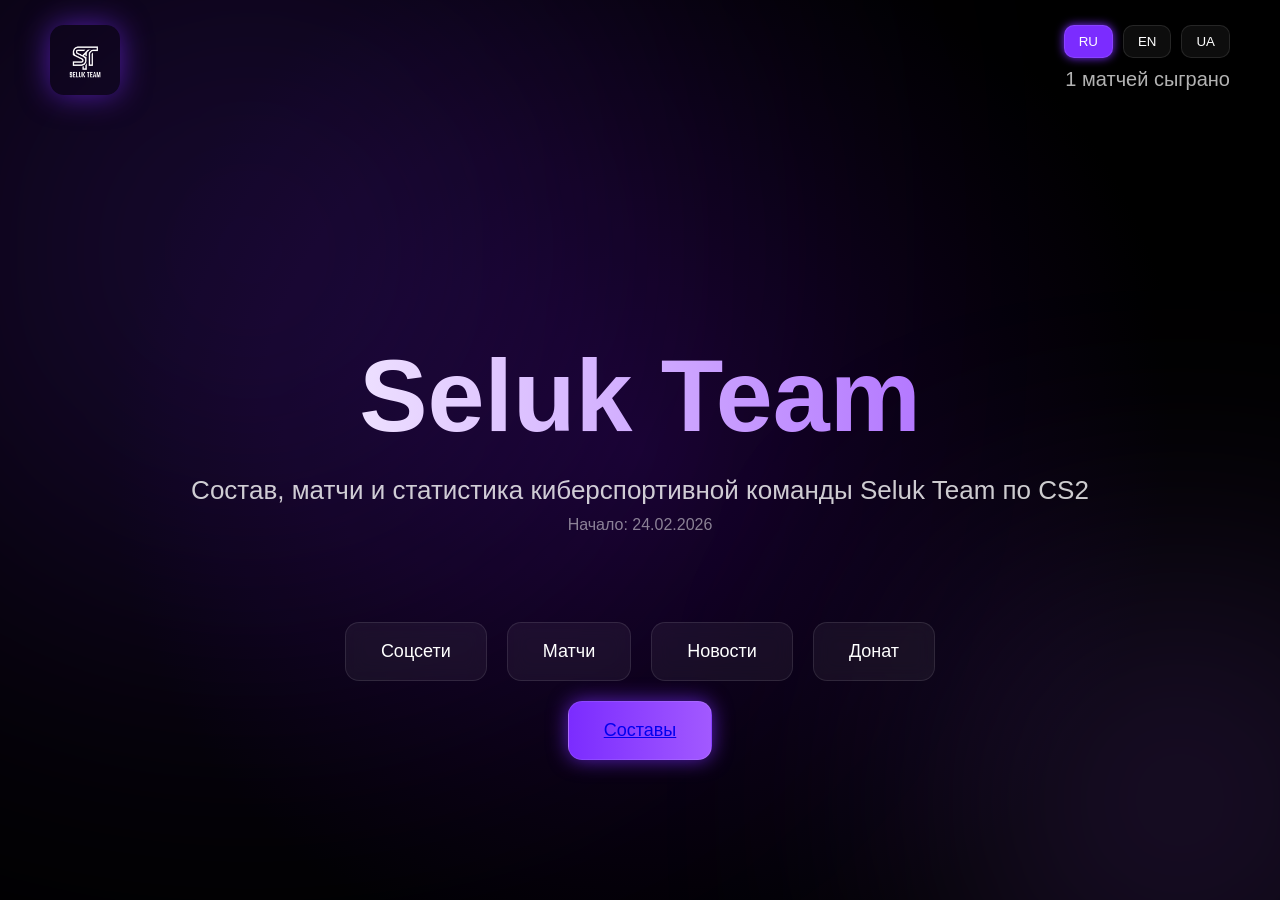
<file: Index.html>
<!DOCTYPE html>
<html lang="ru">

<head>
    <meta charset="UTF-8">
    <meta name="viewport" content="width=device-width, initial-scale=1.0">
    <title>Seluk Team</title>
    <link rel="stylesheet" href="Style.css">
</head>

<body>

    <header class="header">
        <img src="./Media/logo.webp" class="logo" alt="Seluk Team Logo" loading="lazy">

        <div class="top-right">
            <div class="lang">
                <button class="lang-btn" data-lang="ru">RU</button>
                <button class="lang-btn" data-lang="en">EN</button>
                <button class="lang-btn" data-lang="ua">UA</button>
            </div>

            <div class="matches-counter">
                <span class="matches-num">48</span>
                <span data-key="matches_played">matches played</span>
            </div>
        </div>
    </header>

    <main class="hero">

        <section class="center">
            <h1 data-key="title">Seluk Team</h1>

            <p class="subtitle" data-key="subtitle">
                Esports team
            </p>

            <p class="start" data-key="start">
                Start: 02.24.25
            </p>
        </section>

        <nav class="bottom-nav">
            <a data-page="social" data-key="social">Social</a>
            <a data-page="matches" data-key="matches">Matches</a>
            <a data-page="news" data-key="news">News</a>
            <a data-page="donate" data-key="donate">Donate</a>
            <a href="rosters.html" class="rosters" data-key="rosters">Rosters</a>
        </nav>

    </main>

    <script src="Script.js" defer></script>

</body>

</html>
</file>
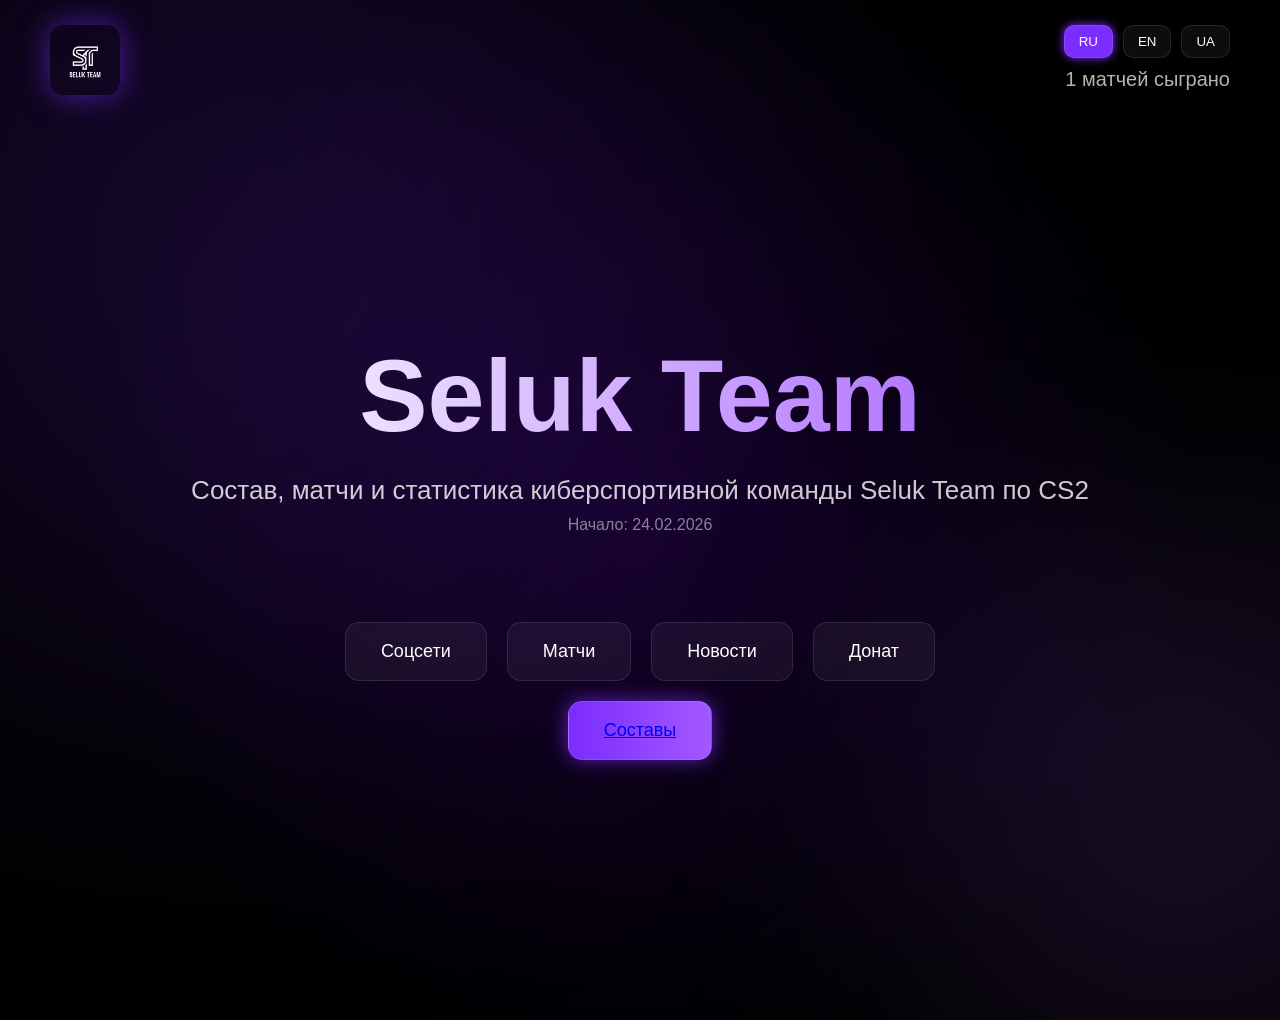
<file: index.html>
<!DOCTYPE html>
<html lang="ru">

<head>
    <meta charset="UTF-8">

    <title>Seluk Team — CS2 Esports Team | Players, Matches, Stats</title>
    <meta name="description" content="Seluk Team — CS2 esports team. Roster, players, match statistics and latest news.">
    <meta name="description" content="Seluk Team — киберспортивная команда по Counter-Strike 2. Состав команды, игроки, статистика матчей и новости CS2.">
    <meta name="author" content="Seluk Team">
    <meta name="robots" content="index, follow">

    <link rel="canonical" href="https://selukteam-create.github.io/Seluk-site/">

    <meta property="og:title" content="Seluk Team — CS2 команда">
    <meta property="og:description" content="Состав, игроки и матчи Seluk Team">
    <meta property="og:type" content="website">
    <meta property="og:url" content="https://selukteam-create.github.io/Seluk-site/">
    <meta property="og:image" content="https://selukteam-create.github.io/Seluk-site/Media/logo.webp">

    <meta name="viewport" content="width=device-width, initial-scale=1.0">
    <meta name="theme-color" content="#0f001f">

    <link rel="icon" href="./favicon.ico?v=2">

    <link href="https://fonts.googleapis.com/css2?family=Inter:wght@400;600;800&display=swap" rel="stylesheet">
    <link rel="stylesheet" href="Style.css">
</head>

<body>

<header class="header">
    <img src="./Media/logo.webp" class="logo" alt="Seluk Team Logo" loading="lazy">

    <div class="top-right">
        <div class="lang">
            <button class="lang-btn" data-lang="ru">RU</button>
            <button class="lang-btn" data-lang="en">EN</button>
            <button class="lang-btn" data-lang="ua">UA</button>
        </div>

        <div class="matches-counter">
            <span class="matches-num"></span>
            <span data-key="matches_played">matches played</span>
        </div>
    </div>
</header>

<main class="hero">

    <section class="center">
        <h1 data-key="title">Seluk Team</h1>

        <p class="subtitle" data-key="subtitle">
            Esports team
        </p>

        <p class="start" data-key="start">
            Start: 02.24.25
        </p>

        <p class="seo-text" data-key="seo_text" style="display:none;">
            Seluk Team esports team
        </p>
    </section>

    <nav class="bottom-nav">
        <a data-page="social" data-key="social">Social</a>
        <a data-page="matches" data-key="matches">Matches</a>
        <a data-page="news" data-key="news">News</a>
        <a data-page="donate" data-key="donate">Donate</a>
        <a href="rosters.html" class="rosters" data-key="rosters">Rosters</a>
    </nav>

</main>

<section class="socials container"></section>


<script src="Script.js" defer></script>

</body>
</html>
</file>
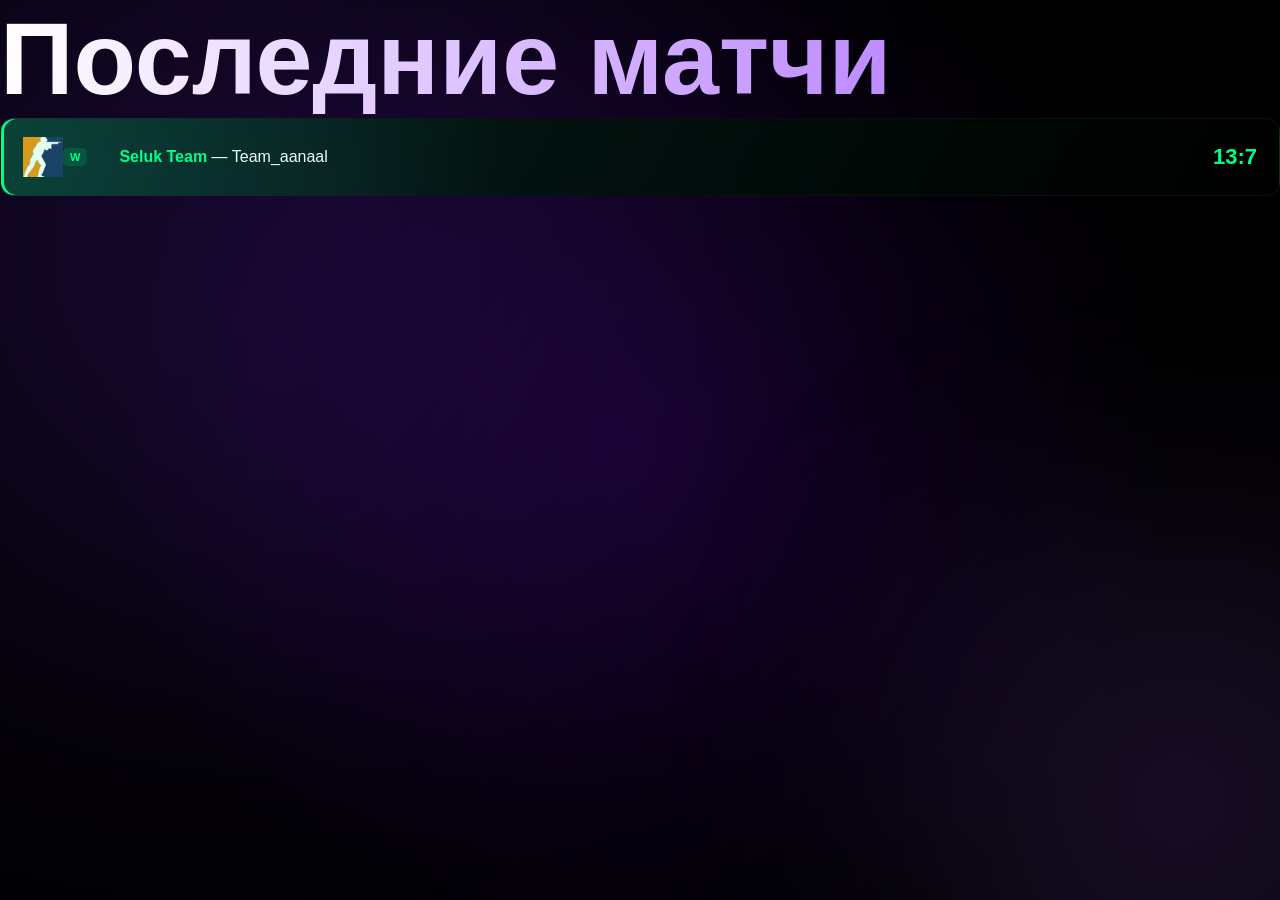
<file: matches.html>
<!DOCTYPE html>
<html lang="ru">

<head>
    <meta charset="UTF-8">
    <meta name="viewport" content="width=device-width, initial-scale=1.0">
    <link rel="icon" href="/Seluk-site/favicon.ico">
    <link rel="icon" href="./favicon.ico?v=2">
    <title>Seluk Team - Matches</title>
    <link rel="stylesheet" href="Style.css">
</head>

<body>

    <main class="matches-page">

        <h1 class="matches-title" data-key="recent_matches">RECENT MATCHES</h1>

        <section id="matches"></section>

        <div class="waves">
            <span></span>
            <span></span>
            <span></span>
        </div>

    </main>

    <script src="Script.js"></script>
    <script src="matches.js"></script>

    <script>
        document.addEventListener("DOMContentLoaded", () => {
            setTimeout(() => {
                if (typeof applyTranslations === "function") {
                    applyTranslations();
                }
            }, 50);
        });
    </script>

</body>

</html>
</file>
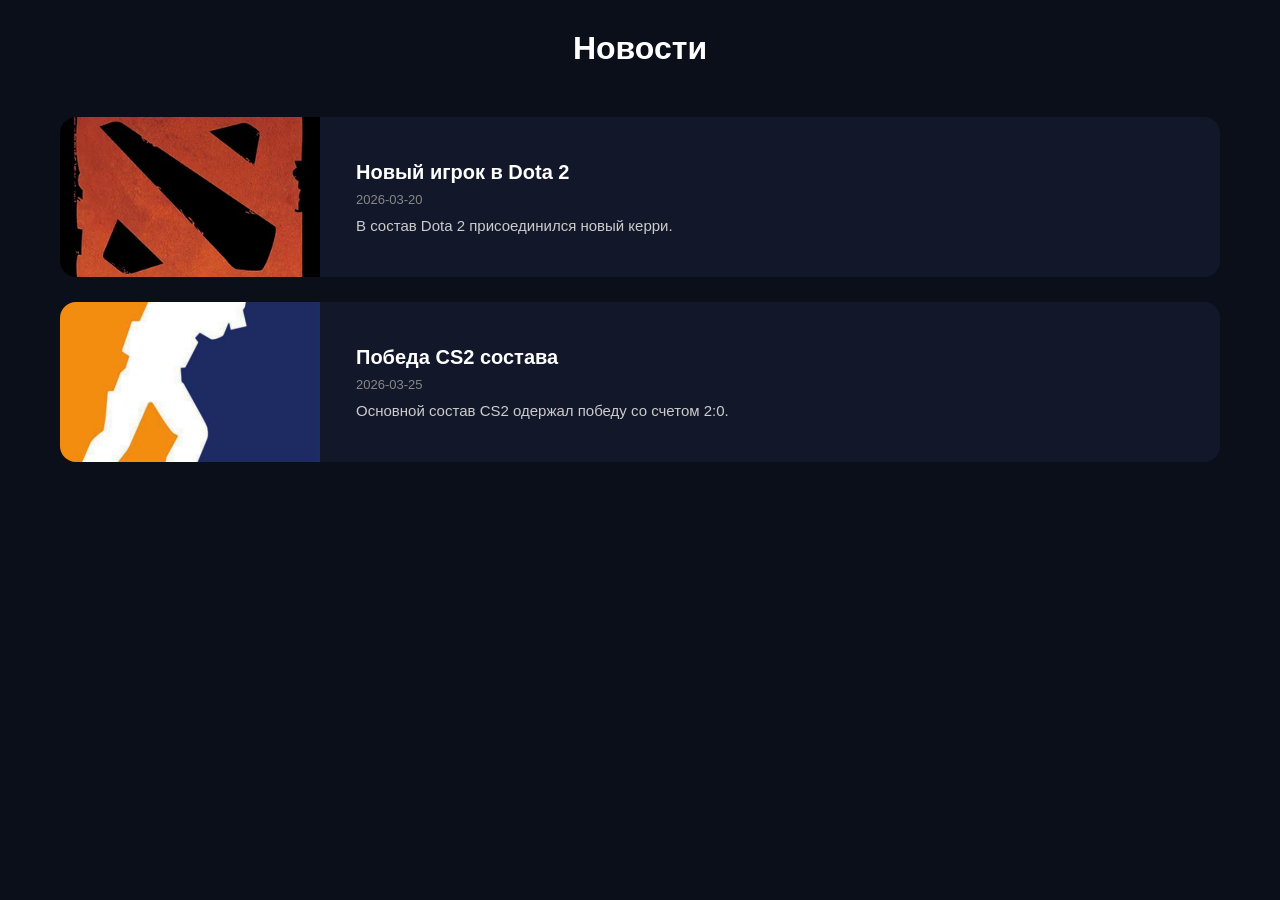
<file: news.html>
<!DOCTYPE html>
<html lang="ru">

<head>
    <meta charset="UTF-8">
    <meta name="viewport" content="width=device-width, initial-scale=1.0">
    <link rel="icon" href="/Seluk-site/favicon.ico">
    <link rel="icon" href="./favicon.ico?v=2">
    <title>Seluk Team - News</title>
    <link rel="stylesheet" href="./news.css">
</head>

<body>

    <header>
        <h1 data-key="news_title">Новости</h1>
    </header>

    <main>
        <div id="news-container"></div>
    </main>

    <script src="./Script.js"></script>
    <script src="./news.js"></script>

    <script>
        document.addEventListener("DOMContentLoaded", () => {
            setTimeout(() => {
                if (typeof applyTranslations === "function") {
                    applyTranslations();
                }
            }, 50);
        });
    </script>

</body>

</html>
</file>
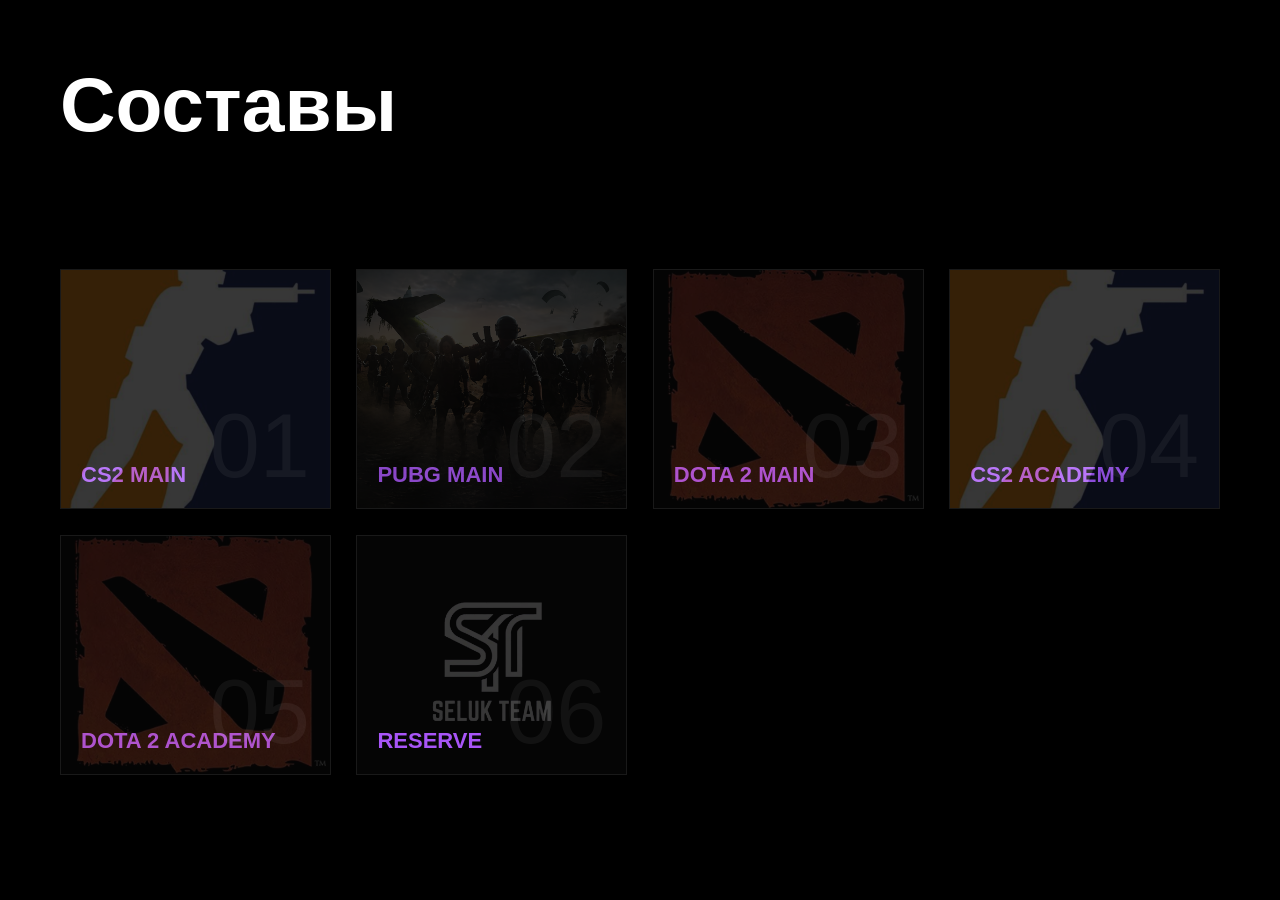
<file: rosters.html>
<!DOCTYPE html>
<html lang="ru">

<head>
    <meta charset="UTF-8">
    <meta name="viewport" content="width=device-width, initial-scale=1.0">
    <title>Seluk Team - Rosters</title>
    <link rel="icon" href="/Seluk-site/favicon.ico">
    <link rel="icon" href="./favicon.ico?v=2">
    <link rel="stylesheet" href="rosters.css">
</head>

<body>

    <main>

        <h1 class="title" data-key="rosters">ROSTERS</h1>

        <div class="grid" id="grid">

            <div class="roster-card" data-roster="cs2-main">
                <span class="roster-name" data-key="cs2_main">CS2 MAIN</span>
            </div>
            <div class="roster-card" data-roster="pubg-main">
                 <span class="roster-name" data-key="pubg_main">PUBG MAIN</span>
            </div>

            <div class="roster-card" data-roster="dota-main">
                <span class="roster-name" data-key="dota_main">DOTA 2 MAIN</span>
            </div>

        </div>

    </main>

    <script src="Script.js"></script>
    <script src="rosters.js"></script>

    <script>
        document.addEventListener("DOMContentLoaded", () => {
            setTimeout(() => {
                if (typeof applyTranslations === "function") {
                    applyTranslations();
                }
            }, 50);
        });
    </script>

</body>

</html>
</file>
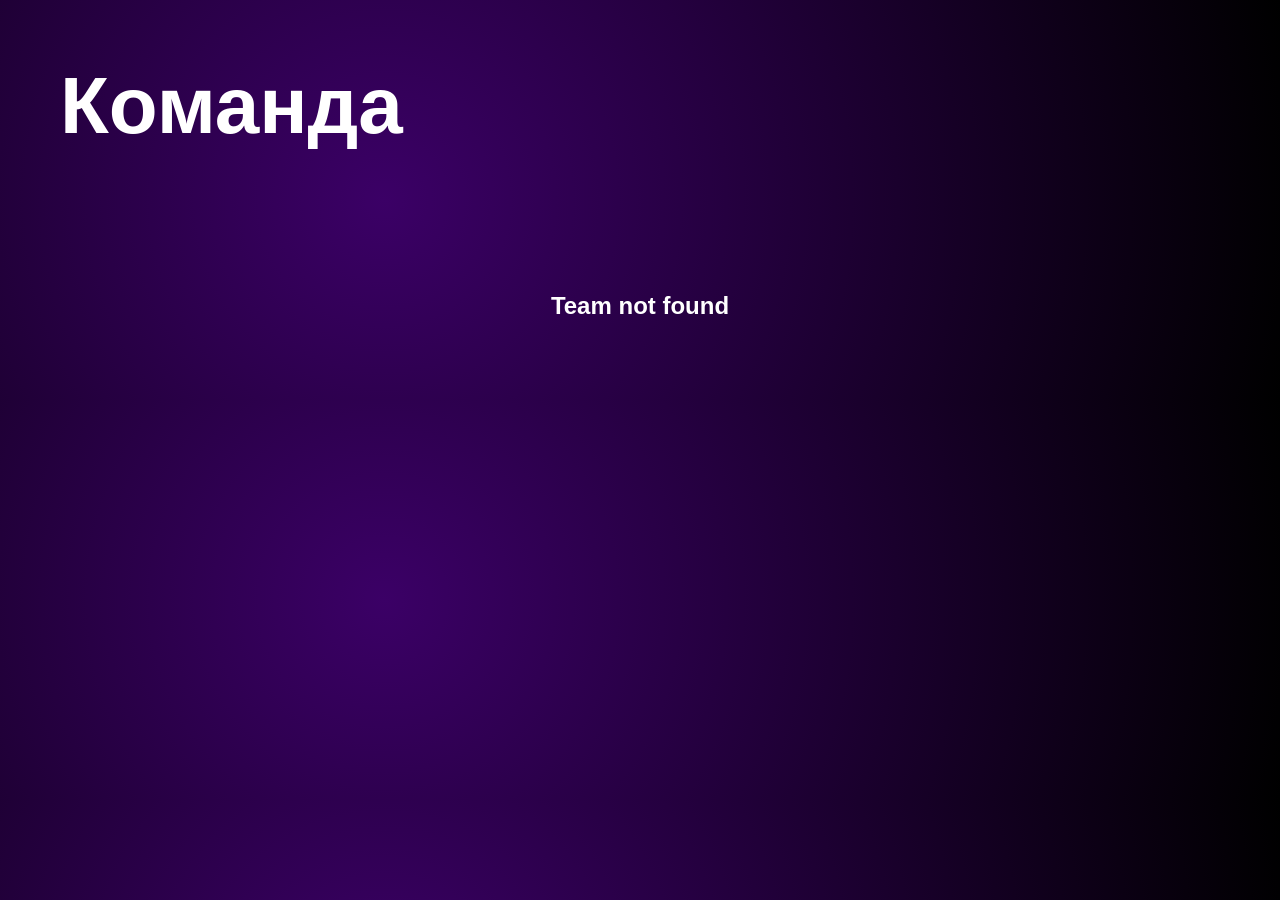
<file: team.html>
<!DOCTYPE html>
<html lang="ru">

<head>
    <meta charset="UTF-8">
    <title>Seluk Team - Team</title>
    <link rel="icon" href="/Seluk-site/favicon.ico">
    <link rel="icon" href="./favicon.ico?v=2">
    <link rel="stylesheet" href="team.css">
</head>

<body>

    <h1 class="team-title" data-key="team">TEAM</h1>

    <div id="team" class="players"></div>

    <!-- 1. перевод -->
    <script src="Script.js"></script>

    <!-- 2. логика -->
    <script src="team.js"></script>
    <div id="team"></div>

    <!-- 3. фикс -->
    <script>
        document.addEventListener("DOMContentLoaded", () => {
            setTimeout(() => {
                if (typeof applyTranslations === "function") {
                    applyTranslations();
                }
            }, 50);
        });

    </script>

</body>

</html>
</file>
<file: Style.css>
:root {
    --purple: #7b2cff;
}

* {
    margin: 0;
    padding: 0;
    box-sizing: border-box;
    font-family: Arial;
}

body {
    background: radial-gradient(circle at center, #140028, #000 70%);
    color: white;
    min-height: 100vh;
    overflow-x: hidden;
}

body::before {
    content: "";
    position: fixed;
    width: 900px;
    height: 900px;
    background: radial-gradient(circle, rgba(123, 44, 255, 0.25), transparent);
    top: -200px;
    left: -200px;
    filter: blur(150px);
    z-index: -1;
}

body::after {
    content: "";
    position: fixed;
    width: 600px;
    height: 600px;
    background: radial-gradient(circle, rgba(162, 89, 255, 0.2), transparent);
    bottom: -200px;
    right: -200px;
    filter: blur(120px);
    z-index: -1;
}

.header {
    position: absolute;
    top: 0;
    width: 100%;
    padding: 25px 50px;
    display: flex;
    justify-content: space-between;
    align-items: flex-start;
}

.top-right {
    display: flex;
    flex-direction: column;
    align-items: flex-end;
    gap: 10px;
}

.logo {
    width: 80px;
    border-radius: 14px;
    box-shadow: 0 0 30px rgba(123, 44, 255, 0.6);
    transition: 0.3s;
}

.logo:hover {
    transform: scale(1.1);
}

/* LANG */
.lang {
    display: flex;
    gap: 10px;
}

.lang-btn {
    padding: 8px 14px;
    border-radius: 10px;
    border: 1px solid rgba(255, 255, 255, 0.1);
    background: rgba(255, 255, 255, 0.05);
    color: white;
    cursor: pointer;
    transition: 0.3s;
}

.lang-btn.active {
    background: var(--purple);
    box-shadow: 0 0 10px var(--purple);
}

.lang-btn:hover {
    background: rgba(123, 44, 255, 0.3);
}

/* MATCH COUNTER */
.matches-counter {
    font-size: 20px;
    opacity: 0.7;
}

.hero {
    height: 100vh;
    display: flex;
    flex-direction: column;
    justify-content: center;
    align-items: center;
}

.center {
    text-align: center;
    transition: transform 0.2s ease;
}

h1 {
    font-size: 170px;
    background: linear-gradient(90deg, #fff, #a259ff);
    -webkit-background-clip: text;
    color: transparent;
}

.subtitle {
    font-size: 26px;
    opacity: 0.8;
    margin-top: 10px;
}

.start {
    font-size: 16px;
    opacity: 0.5;
}

.bottom-nav {
    position: absolute;
    bottom: 60px;

    left: 50%;
    transform: translateX(-50%);

    display: flex;
    gap: 30px;
}

.bottom-nav a {
    padding: 20px 36px;
    font-size: 16px;
    border-radius: 14px;
    background: rgba(255, 255, 255, 0.05);
    border: 1px solid rgba(255, 255, 255, 0.1);
    cursor: pointer;
    transition: 0.3s;
    position: relative;
    overflow: hidden;
}

.bottom-nav a:hover {
    transform: translateY(-8px) scale(1.08);
    box-shadow: 0 0 35px rgba(123, 44, 255, 0.9);
}

.bottom-nav a::before {
    content: "";
    position: absolute;
    width: 0%;
    height: 2px;
    bottom: 0;
    left: 0;
    background: var(--purple);
    transition: 0.3s;
}

.bottom-nav a:hover::before {
    width: 100%;
}

.bottom-nav .rosters {
    background: linear-gradient(90deg, #7b2cff, #a259ff);
    box-shadow: 0 0 20px rgba(123, 44, 255, 0.7);
    animation: pulse 2s infinite;
}

@keyframes pulse {
    0% {
        box-shadow: 0 0 10px rgba(123, 44, 255, 0.5);
    }

    50% {
        box-shadow: 0 0 35px rgba(123, 44, 255, 1);
    }

    100% {
        box-shadow: 0 0 10px rgba(123, 44, 255, 0.5);
    }
}

/* ANIMATION TEXT */
.fade-up {
    opacity: 0;
    transform: translateY(60px) scale(0.95);
    animation: fadeUp 1.2s cubic-bezier(.2, .8, .2, 1) forwards;
}

.delay-1 {
    animation-delay: 0.3s;
}

.delay-2 {
    animation-delay: 0.6s;
}

.delay-3 {
    animation-delay: 0.9s;
}

@keyframes fadeUp {
    to {
        opacity: 1;
        transform: translateY(0) scale(1);
    }
}

.match {
    display: flex;
    align-items: center;
    justify-content: space-between;

    padding: 18px 22px;
    margin-bottom: 14px;

    background: rgba(10, 10, 10, 0.85);
    backdrop-filter: blur(10px);

    border-radius: 14px;
    border: 1px solid rgba(255, 255, 255, 0.05);

    cursor: pointer;

    position: relative;
    overflow: hidden;

    opacity: 0;
    transform: translateY(20px) scale(0.98);
    animation: fadeIn 0.5s ease forwards;

    transition: 0.25s;
}

.match:hover {
    transform: scale(1.02);
    border-color: rgba(0, 255, 150, 0.4);
    box-shadow: 0 0 25px rgba(0, 255, 150, 0.15);
}

.match::before {
    content: "";
    position: absolute;
    inset: 0;

    opacity: 0.12;
    transition: 0.3s;
    pointer-events: none;
}

.match.win::before {
    background: linear-gradient(120deg, #00ff88, transparent);
}

.match.lose::before {
    background: linear-gradient(120deg, #ff2e2e, transparent);
}

.match:hover::before {
    opacity: 0.15;
}

.match-icon {
    width: 40px;
}

.teams {
    flex: 1;
    margin-left: 20px;
}

.our {
    color: #00ff88;
    font-weight: bold;
}

.score {
    font-size: 22px;
    font-weight: bold;
}

@keyframes fadeIn {
    to {
        opacity: 1;
        transform: translateY(0);
    }
}


.hint.show {
    opacity: 1;
    transform: translateX(-50%) translateY(0);
}

.hint {
    position: fixed;
    bottom: 30px;
    left: 50%;
    transform: translateX(-50%) translateY(20px);

    background: rgba(0, 0, 0, 0.9);
    color: #00ff88;

    padding: 10px 18px;
    border-radius: 10px;

    opacity: 0;
    z-index: 9999;

    transition: 0.3s;
}

.hint.show {
    opacity: 1;
    transform: translateX(-50%) translateY(0);
}

.score.win {
    color: #00ff88 !important;
}

.score.lose {
    color: #ff2e2e !important;
}

.score.draw {
    color: #ffffff !important;
    text-shadow: 0 0 8px rgba(255, 255, 255, 0.4);
}

.match.win {
    background: linear-gradient(90deg,
            rgba(0, 255, 136, 0.15),
            rgba(0, 0, 0, 0.85) 40%);
}

.match.lose {
    background: linear-gradient(90deg,
            rgba(255, 46, 46, 0.15),
            rgba(0, 0, 0, 0.85) 40%);
}

.match.draw {
    background: linear-gradient(90deg,
            rgba(255, 255, 255, 0.08),
            rgba(0, 0, 0, 0.85) 40%);
}

.match.win {
    box-shadow: inset 3px 0 0 #00ff88;
}

.match.lose {
    box-shadow: inset 3px 0 0 #ff2e2e;
}

.match.draw {
    box-shadow: inset 3px 0 0 #ffffff;
}

.result-tag {
    font-size: 11px;
    padding: 3px 7px;
    border-radius: 5px;
    margin-right: 12px;
    font-weight: bold;
}

.result-tag.win {
    background: rgba(0, 255, 136, 0.12);
    color: #00ff88;
}

.result-tag.lose {
    background: rgba(255, 46, 46, 0.12);
    color: #ff2e2e;
}

.result-tag.draw {
    background: rgba(255, 255, 255, 0.1);
    color: #aaa;
}

.roster-winrate {
    position: absolute;
    bottom: 15px;
    right: 20px;

    font-size: 18px;
    font-weight: bold;
}

.roster-winrate.win {
    color: #00ff88;
}

.roster-winrate.lose {
    color: #ff3b3b;
}

.roster-winrate.mid {
    color: #ffffff;
}

.socials {
    max-width: 1100px;
    margin: 80px auto;
}

.social-title {
    font-size: 80px;
    margin-bottom: 40px;
}

.social-card {
    position: relative;

    padding: 30px;
    border-radius: 18px;

    background: rgba(10, 10, 10, 0.8);
    border: 1px solid rgba(255, 255, 255, 0.05);

    cursor: pointer;
    overflow: hidden;

    transition: 0.3s;
}

.social-card::before {
    content: "";
    position: absolute;
    inset: 0;
    opacity: 0;
    transition: 0.4s;
}

/* hover */
.social-card:hover {
    transform: translateY(-8px) scale(1.02);
}

.social-card h2 {
    font-size: 22px;
    margin-top: 15px;
}

.social-card span {
    font-size: 13px;
    opacity: 0.5;
}

.icon {
    font-size: 28px;
    opacity: 0.8;
}

.twitter::before {
    background: linear-gradient(120deg, #1da1f2, transparent);
}

.reddit::before {
    background: linear-gradient(120deg, #ff4500, transparent);
}

.tiktok::before {
    background: linear-gradient(120deg, #ff0050, #00f2ea);
}

.telegram::before {
    background: linear-gradient(120deg, #2AABEE, transparent);
}

.youtube::before {
    background: linear-gradient(120deg, #ff0000, transparent);
}

.social-card:hover::before {
    opacity: 0.15;
}

.social-card::after {
    content: "";
    position: absolute;
    bottom: 0;
    left: 0;

    width: 0%;
    height: 2px;
    background: white;

    transition: 0.3s;
}

.social-card:hover::after {
    width: 100%;
}


.socials {
    max-width: 1100px;
    margin: 80px auto;
    padding: 0 20px;
}

.social-title {
    font-size: 80px;
    font-weight: 900;
    margin-bottom: 40px;

    background: linear-gradient(90deg, #fff, #a259ff);
    -webkit-background-clip: text;
    -webkit-text-fill-color: transparent;
}

.social-grid {
    display: grid;
    grid-template-columns: repeat(2, 1fr);
    gap: 20px;
}

.social-card {
    position: relative;

    padding: 30px;
    border-radius: 18px;

    background: rgba(10, 10, 10, 0.85);
    border: 1px solid rgba(255, 255, 255, 0.05);

    cursor: pointer;
    overflow: hidden;

    transition: 0.3s ease;
}

.social-card::before {
    content: "";
    position: absolute;
    inset: 0;
    opacity: 0;
    transition: 0.4s;
}

/* hover */
.social-card:hover {
    transform: translateY(-10px) scale(1.02);
}

.social-card::after {
    content: "";
    position: absolute;
    bottom: 0;
    left: 0;

    width: 0%;
    height: 2px;
    background: white;

    transition: 0.3s;
}

.social-card:hover::after {
    width: 100%;
}

.icon {
    font-size: 30px;
    opacity: 0.8;
}

.social-card h2 {
    font-size: 24px;
    margin-top: 12px;
}

.social-card span {
    font-size: 13px;
    opacity: 0.5;
}


.twitter::before {
    background: linear-gradient(120deg, #1da1f2, transparent);
}

.reddit::before {
    background: linear-gradient(120deg, #ff4500, transparent);
}

.tiktok::before {
    background: linear-gradient(120deg, #ff0050, #00f2ea);
}

.telegram::before {
    background: linear-gradient(120deg, #2AABEE, transparent);
}

.youtube::before {
    background: linear-gradient(120deg, #ff0000, transparent);
}

.social-card:hover::before {
    opacity: 0.15;
}

.social-card:hover h2 {
    text-shadow: 0 0 10px rgba(255, 255, 255, 0.4);
}

.hero::before,
.hero::after {
    pointer-events: none;
}

.lang {
    position: relative;
    z-index: 10;
}

.bottom-nav {
    z-index: 10;
}

.social-card .icon {
    width: 50px;
    height: 50px;
    object-fit: contain;
    margin-bottom: 10px;
    transition: 0.3s;
}

.social-card:hover .icon {
    transform: scale(1.15);
}

.social-card {
    backdrop-filter: blur(10px);
    background: rgba(20, 20, 35, 0.6);
    border-radius: 16px;
    transition: 0.25s;
}

.social-card:hover {
    transform: translateY(-6px);
    box-shadow: 0 0 25px rgba(123, 44, 255, 0.4);
}

.logo {
    width: 70px;
    height: 70px;
    object-fit: contain;

    animation: logoFloat 4s ease-in-out infinite,
        logoGlow 3s ease-in-out infinite;

    transition: transform 0.25s ease, filter 0.25s ease;
}

.logo:hover {
    transform: scale(1.08) rotate(2deg);
    filter: drop-shadow(0 0 20px rgba(180, 100, 255, 0.8));
}

.logo {
    width: 70px;
    height: 70px;
    object-fit: contain;

    transition: transform 0.25s ease, filter 0.25s ease;
}

.logo {
    width: 70px;
    height: 70px;
    object-fit: contain;

    transition: transform 0.25s ease, filter 0.25s ease;
}

.logo:hover {
    animation: logoFloat 1.2s ease-in-out infinite;
    transform: scale(1.08) rotate(2deg);
    filter: drop-shadow(0 0 20px rgba(180, 100, 255, 0.8));
}


.socials {
    max-width: 1100px;
    margin: 120px auto;
    padding: 0 20px;
    text-align: center;
}

.social-title {
    font-size: 60px;
    margin-bottom: 40px;
}


.social-card {
    background: rgba(255, 255, 255, 0.05);
    border-radius: 16px;
    padding: 20px;
    cursor: pointer;
    transition: 0.25s;
    backdrop-filter: blur(10px);
}

.social-card:hover {
    transform: translateY(-6px);
    background: rgba(255, 255, 255, 0.08);
}

.social-card .icon {
    width: 40px;
    margin-bottom: 10px;
}

.social-card h2 {
    font-size: 18px;
    margin: 10px 0;
}

.social-card span {
    font-size: 14px;
    opacity: 0.7;
}


.twitter:hover {
    box-shadow: 0 0 15px #1da1f2;
}

.reddit:hover {
    box-shadow: 0 0 15px #ff4500;
}

.tiktok:hover {
    box-shadow: 0 0 15px #000000;
}

.telegram:hover {
    box-shadow: 0 0 15px #0088cc;
}

.youtube:hover {
    box-shadow: 0 0 15px #ff0000;
}


.birthday {
    margin-top: 10px;
    font-weight: bold;
    color: #ffcc00;
    animation: pop 1s ease infinite alternate;
}

@keyframes pop {
    from {
        transform: scale(1);
    }

    to {
        transform: scale(1.1);
    }
}

.birthday-mode {
    box-shadow: 0 0 40px rgba(255, 200, 0, 0.6);
}

.confetti {
    position: fixed;
    top: -10px;
    width: 6px;
    height: 6px;
    background: red;
    animation: fall 3s linear forwards;
}

@keyframes fall {
    to {
        transform: translateY(100vh) rotate(360deg);
    }
}

.cake {
    width: 60px;
    display: none;
    margin-bottom: 10px;
}

.birthday-mode {
    box-shadow: 0 0 40px rgba(255, 200, 0, 0.6);
}

.discord:hover {
    box-shadow: 0 0 15px #5865F2;
}

.modal-content {
    position: relative;
}

.csstats-btn {
    position: absolute;
    top: 12px;
    right: 12px;

    width: 26px;
    height: 26px;

    object-fit: contain;
    cursor: pointer;

    z-index: 1000;

    opacity: 0.85;
    transition: 0.2s;
}

.csstats-btn:hover {
    opacity: 1;
    transform: scale(1.15);
}

.csstats-btn {
    width: 26px;
    height: 26px;
    object-fit: cover;
}

/* FIX START */

img {
    max-width: 100%;
    height: auto;
}

.players {
    display: grid;
    grid-template-columns: repeat(auto-fit, minmax(140px, 1fr));
    gap: 20px;
}

.player {
    width: 100%;
    max-width: 220px;
    margin: 0 auto;
}

.avatar {
    width: 100%;
    max-width: 120px;
}

h1 {
    font-size: clamp(32px, 8vw, 120px);
}

.bottom-nav {
    flex-wrap: wrap;
    justify-content: center;
}

.grid {
    grid-template-columns: repeat(auto-fit, minmax(200px, 1fr));
}


.modal {
    position: fixed;
    inset: 0;
    display: flex;
    justify-content: center;
    align-items: center;
}

.modal-content {
    width: min(90%, 400px);
}

.header {
    z-index: 20;
}

.bottom-nav {
    z-index: 20;
}

.hero {
    position: relative;
    z-index: 1;
}

.social-title {
    text-align: center;
    width: 100%;
    margin-bottom: 40px;
}

.socials {
    text-align: center;
}

.social-grid {
    max-width: 900px;
    margin: 0 auto;

    display: grid;
    grid-template-columns: repeat(auto-fit, minmax(180px, 220px));
    justify-content: center;
    gap: 20px;
}

.bottom-nav {
    display: flex;
    justify-content: center;
    gap: 20px;

    margin-top: 50px;
    padding-bottom: 80px;

}

.bottom-nav a {
    padding: 18px 35px;
    font-size: 18px;

    border-radius: 14px;

    background: rgba(255, 255, 255, 0.05);
    backdrop-filter: blur(10px);

    transition: 0.2s;
}

.bottom-nav a:hover {
    transform: translateY(-4px) scale(1.05);
}

.hero {
    min-height: 100vh;

    display: flex;
    flex-direction: column;
    justify-content: center;

    padding: 60px 20px;
}

.center h1 {
    margin-bottom: 20px;
}

.subtitle {
    margin-bottom: 10px;
}

.start {
    margin-bottom: 30px;
}

.social-grid {
    grid-template-columns: repeat(2, 420px);
    justify-content: center;
    gap: 30px;
}

.social-card {
    width: 420px;
    height: 120px;

    display: flex;
    align-items: center;
    gap: 20px;

    padding: 0 25px;
    border-radius: 20px;
}

.social-card .icon {
    width: 40px;
    height: 40px;
}

.social-card h2 {
    font-size: 18px;
}

.social-card span {
    font-size: 14px;
    opacity: 0.7;
}

/* ===== MOBILE FIX ===== */
@media (max-width: 768px) {

    body {
        padding: 10px;
    }

    .header {
        padding: 10px 15px;
    }

    .logo {
        width: 45px;
        height: 45px;
    }

    .top-right {
        flex-direction: column;
        align-items: flex-end;
        gap: 5px;
    }

    .lang-btn {
        font-size: 12px;
        padding: 6px 10px;
    }

    .matches-counter {
        font-size: 12px;
    }

    .hero {
        padding: 40px 10px;
    }

    h1 {
        font-size: 32px !important;
        line-height: 1.2;
    }

    .subtitle {
        font-size: 16px;
    }

    .start {
        font-size: 14px;
    }

    .bottom-nav {
        position: static;
        transform: none;

        flex-direction: column;
        align-items: center;
        gap: 10px;

        margin-top: 25px;
    }

    .bottom-nav a {
        width: 90%;
        padding: 14px;
        font-size: 14px;
        text-align: center;
    }

    .social-grid {
        grid-template-columns: 1fr !important;
        gap: 15px;
    }

    .social-card {
        width: 100% !important;
        height: auto;
        flex-direction: row;
    }

    .players {
        grid-template-columns: repeat(2, 1fr);
    }
}
</file>
<file: news.css>
* {
    margin: 0;
    padding: 0;
    box-sizing: border-box;
}

body {
    font-family: Arial, sans-serif;
    background: #0b0f1a;
    color: white;
}

#news-container {
    max-width: 1200px;
    width: 100%;
    margin: clamp(20px, 4vw, 50px) auto;
    padding: 0 20px;

    display: grid;
    grid-template-columns: 1fr;
    gap: clamp(15px, 2vw, 25px);
}

.news-card {
    display: flex;
    gap: clamp(12px, 2vw, 20px);

    background: #12182a;
    border-radius: 16px;
    overflow: hidden;

    transition: transform 0.25s ease, box-shadow 0.25s ease;
    cursor: pointer;
}

.news-card:hover {
    transform: translateY(-4px);
    box-shadow: 0 0 20px rgba(0, 255, 136, 0.15);
}

.news-card img {
    width: clamp(180px, 25vw, 260px);
    height: clamp(120px, 16vw, 160px);
    object-fit: cover;
    flex-shrink: 0;
}

.news-content {
    padding: clamp(12px, 2vw, 16px);
    display: flex;
    flex-direction: column;
    justify-content: center;
}

.news-content h2 {
    margin-bottom: 8px;
    font-size: clamp(16px, 2vw, 20px);
}

.date {
    font-size: clamp(11px, 1.2vw, 13px);
    color: #888;
}

.news-content p {
    margin-top: 10px;
    color: #ccc;
    font-size: clamp(13px, 1.4vw, 15px);
}

h1 {
    text-align: center;
    margin-top: clamp(20px, 4vw, 30px);
    font-size: clamp(22px, 3vw, 32px);
}

@media (max-width: 700px) {
    .news-card {
        flex-direction: column;
    }

    .news-card img {
        width: 100%;
        height: 180px;
    }
}
</file>
<file: rosters.css>
* {
    margin: 0;
    padding: 0;
    box-sizing: border-box;
    font-family: Arial, sans-serif;
}

body {
    background: #000;
    color: white;
}

.title {
    font-size: clamp(32px, 6vw, 120px);
    padding: clamp(20px, 5vw, 60px);
}

.grid {
    display: grid;
    grid-template-columns: repeat(auto-fit, minmax(220px, 1fr));
    gap: clamp(15px, 2vw, 30px);
    padding: clamp(20px, 5vw, 60px);
}

.card {
    position: relative;
    height: clamp(180px, 25vw, 240px);

    display: flex;
    align-items: flex-end;

    padding: 20px;

    background: rgba(255, 255, 255, 0.02);
    border: 1px solid rgba(255, 255, 255, 0.08);

    overflow: hidden;
    cursor: pointer;

    transition: transform 0.25s ease, border-color 0.25s ease;
}

.icon {
    position: absolute;
    inset: 0;

    width: 100%;
    height: 100%;

    object-fit: cover;
    opacity: 0.2;

    pointer-events: none;
}

.card h2 {
    z-index: 2;
    font-size: clamp(16px, 2vw, 22px);
    color: #a855f7;
}

.card::after {
    content: attr(data-num);
    position: absolute;
    right: 20px;
    bottom: 10px;

    font-size: clamp(40px, 8vw, 90px);
    opacity: 0.05;
}

.card:hover {
    transform: translateY(-6px);
    border-color: #7b2cff;
}

.card:hover .icon {
    opacity: 0.35;
}
</file>
<file: team.css>
* {
    margin: 0;
    padding: 0;
    box-sizing: border-box;
    font-family: Arial;
}

body {
    background: radial-gradient(circle at 30% 50%, #3b0066, #000);
    color: white;
}

/* TITLE */
.team-title {
    font-size: 80px;
    padding: 60px;
}

/* PLAYERS GRID */
.players {
    display: flex;
    justify-content: center;
    align-items: center;
    gap: 30px;

    padding: 40px;
    flex-wrap: wrap;
}

/* CARD */
.player {
    width: 220px;
    height: 260px;

    background: rgba(0, 0, 0, 0.8);
    border-radius: 20px;

    display: flex;
    flex-direction: column;
    align-items: center;
    justify-content: center;

    position: relative;

    transition: 0.3s;
}

/* IMAGE */
.avatar {
    width: 120px;
    height: 120px;
    object-fit: contain;
}

/* NAME */
.player h3 {
    margin-top: 10px;
    font-size: 18px;
}

/* ROLE */
.player span {
    font-size: 13px;
    opacity: 0.6;
}

/* HOVER */
.player:hover {
    transform: translateY(-10px) scale(1.03);
}

/* CAPTAIN */
.player.captain {
    border: 2px solid gold;
    box-shadow: 0 0 20px gold;
}

.crown {
    position: absolute;
    top: 10px;
    right: 10px;
    width: 24px;
}

/* ROLE BLOCK */
.role {
    display: flex;
    align-items: center;
    justify-content: center;
    gap: 6px;

    margin-top: 5px;
    font-size: 14px;
    opacity: 0.8;
}

/* ICON СПРАВА */
.role-icon {
    width: 18px;
    height: 18px;
}

.modal {
    position: fixed;
    inset: 0;
    background: rgba(0, 0, 0, 0.85);
    display: flex;
    justify-content: center;
    align-items: center;
    z-index: 999;
}

.hidden {
    display: none;
}

.modal-content {
    background: #0e0e0e;
    padding: 30px;
    border-radius: 15px;
    width: 400px;
    text-align: center;
    position: relative;
}

.modal-avatar {
    width: 120px;
    margin-bottom: 10px;
}

.flag {
    width: 30px;
    position: absolute;
    top: 20px;
    right: 20px;
}

#modal-age {
    cursor: help;
    opacity: 0.8;
}

/* 🎂 */
.cake {
    position: absolute;
    top: -20px;
    left: -20px;
    width: 60px;
    display: none;
}

.cake.show {
    display: block;
    animation: spin 2s linear infinite, glow 1s ease-in-out infinite alternate;
}

@keyframes spin {
    from {
        transform: rotate(0deg);
    }

    to {
        transform: rotate(360deg);
    }
}

@keyframes glow {
    from {
        filter: drop-shadow(0 0 5px gold);
    }

    to {
        filter: drop-shadow(0 0 15px gold);
    }
}

<button id="modal-faceit"><img src="https://cdn-logos.com/wp-content/uploads/2016/10/Faceit_logo.png" style="height:20px;"></button>
}
</file>
